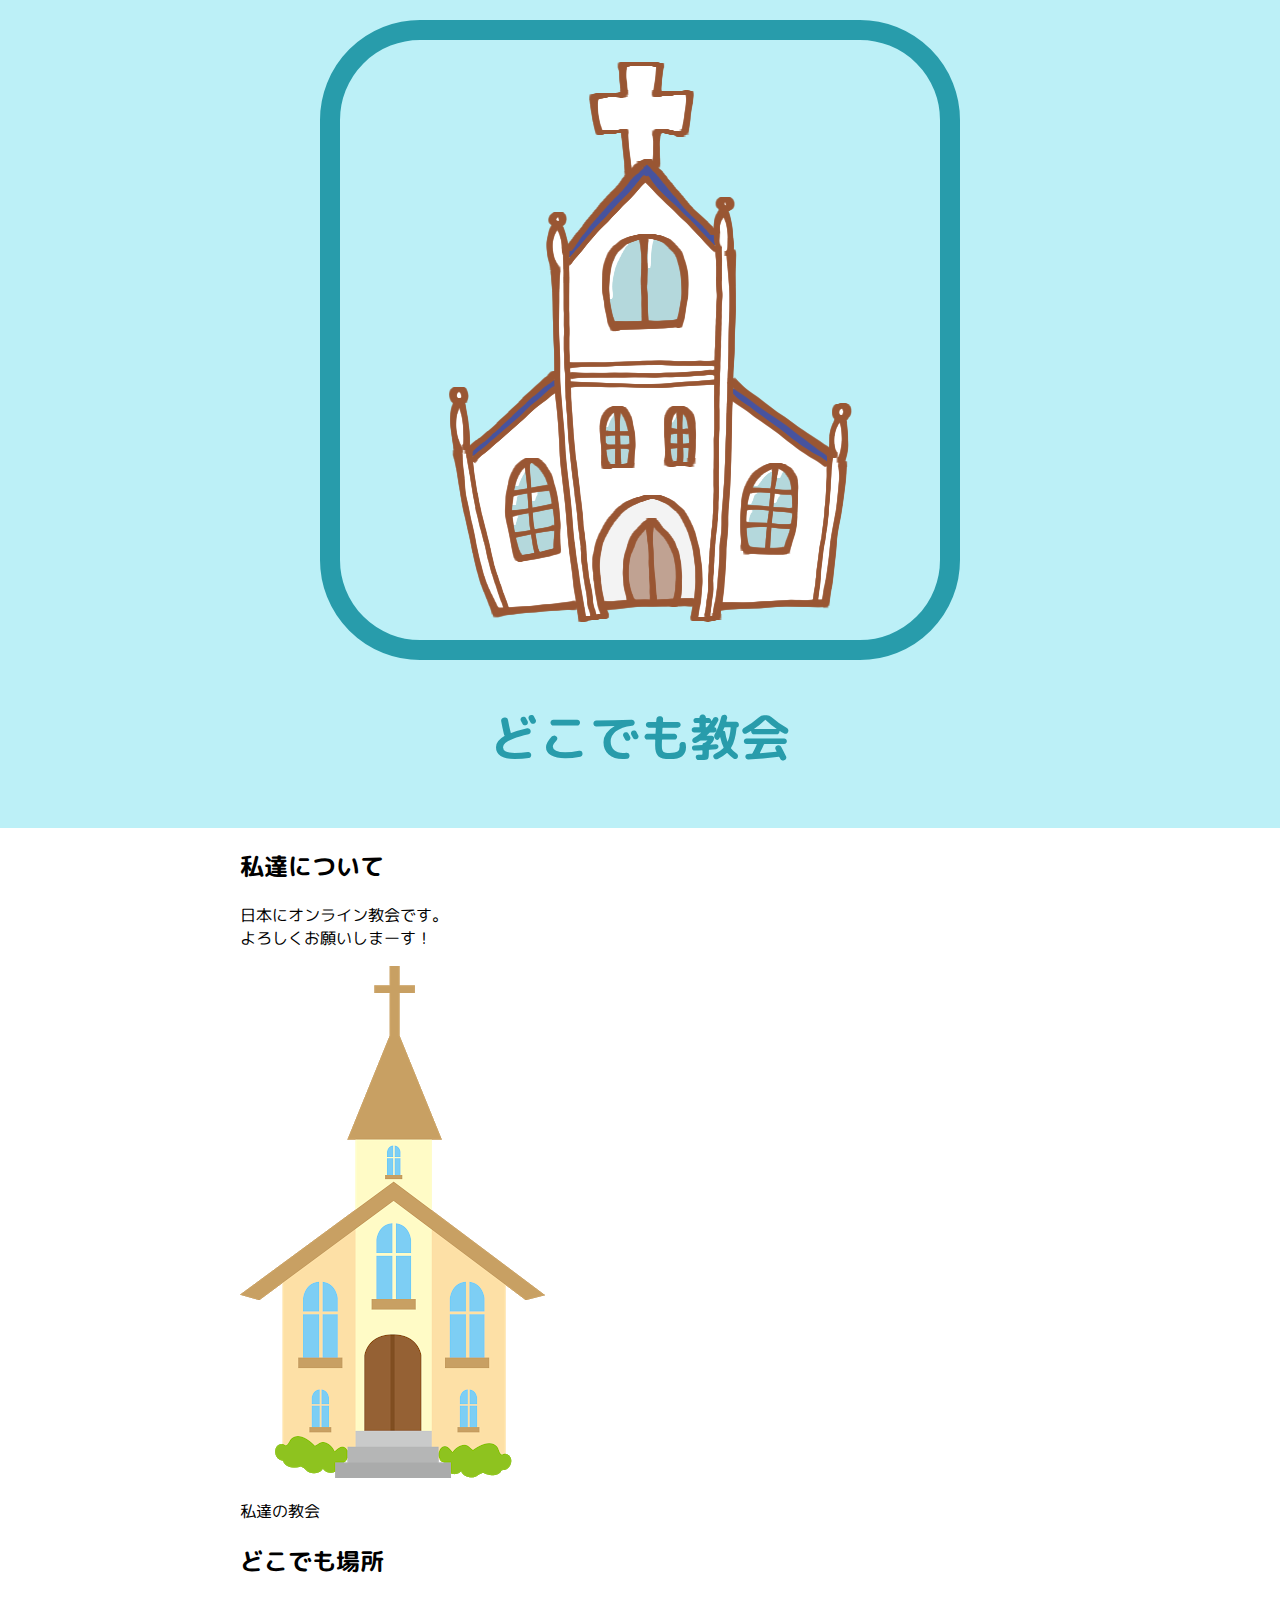
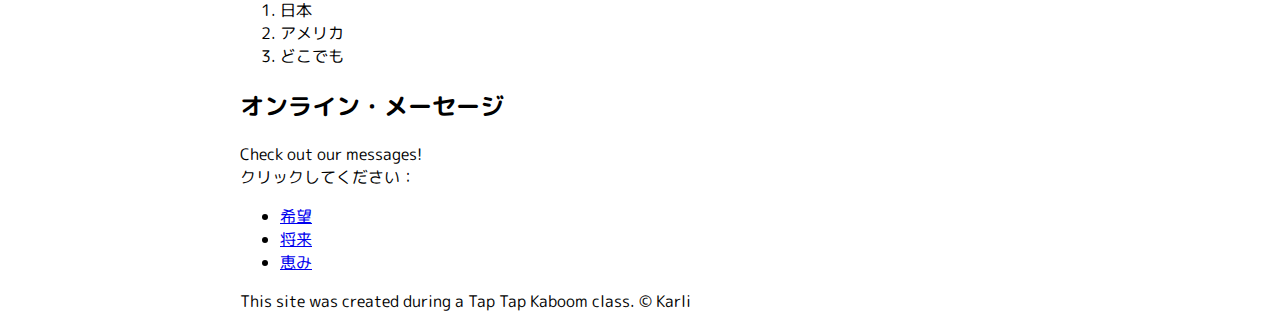
<file: index.html>
<!DOCTYPE html>
<html>
<head>
	<title>どこでも教会</title>
	<link rel="icon" href="img/kyoukai.jpeg">
	<link href="https://fonts.googleapis.com/css2?family=M+PLUS+Rounded+1c:wght@800&display=swap" rel="stylesheet">
	<link rel="stylesheet" type="text/css" href="css/kyoukai.css">
</head>
<body>
	<!-- header elemnet-->
<header>
	<img src="img/kyoukai.jpeg">
	<h1>どこでも教会</h1>
</header>

<!-- main element -->
<main>
	<h2>私達について</h2>
	<p>日本にオンライン教会です。<br>
	よろしくお願いしまーす！	</p>
	<img src="img/kyoukai-big.jpeg">
	<p>私達の教会	</p>
	<h2>どこでも場所</h2>

	<!-- Places -->
	<ol>
		<li>日本</li>
		<li>アメリカ</li>
		<li>どこでも</li>
			</ol>

			<!-- Messages-->
			<h2>オンライン・メーセージ</h2>
			<p>Check out our messages!<br>
			クリックしてください：</p>
			<ul>
				<li><a target="_blank" href="https://www.biblegateway.com/passage/?search=Psalm+71%3A5&version=NIV">希望</a></li>
				<li><a target="_blank" href="https://www.biblegateway.com/passage/?search=Jeremiah+29%3A11&version=NIV">将来</a></li>
				<li><a target="_blank" href="https://www.biblegateway.com/passage/?search=2+Corinthians+12%3A9&version=NIV">恵み</a></li>
			</ul>

			<!-- Footer Element -->

			<footer>
				<p>This site was created during a Tap Tap Kaboom class. &copy; Karli
				</p>
			</footer>

</main>

</body>
</html>
</file>
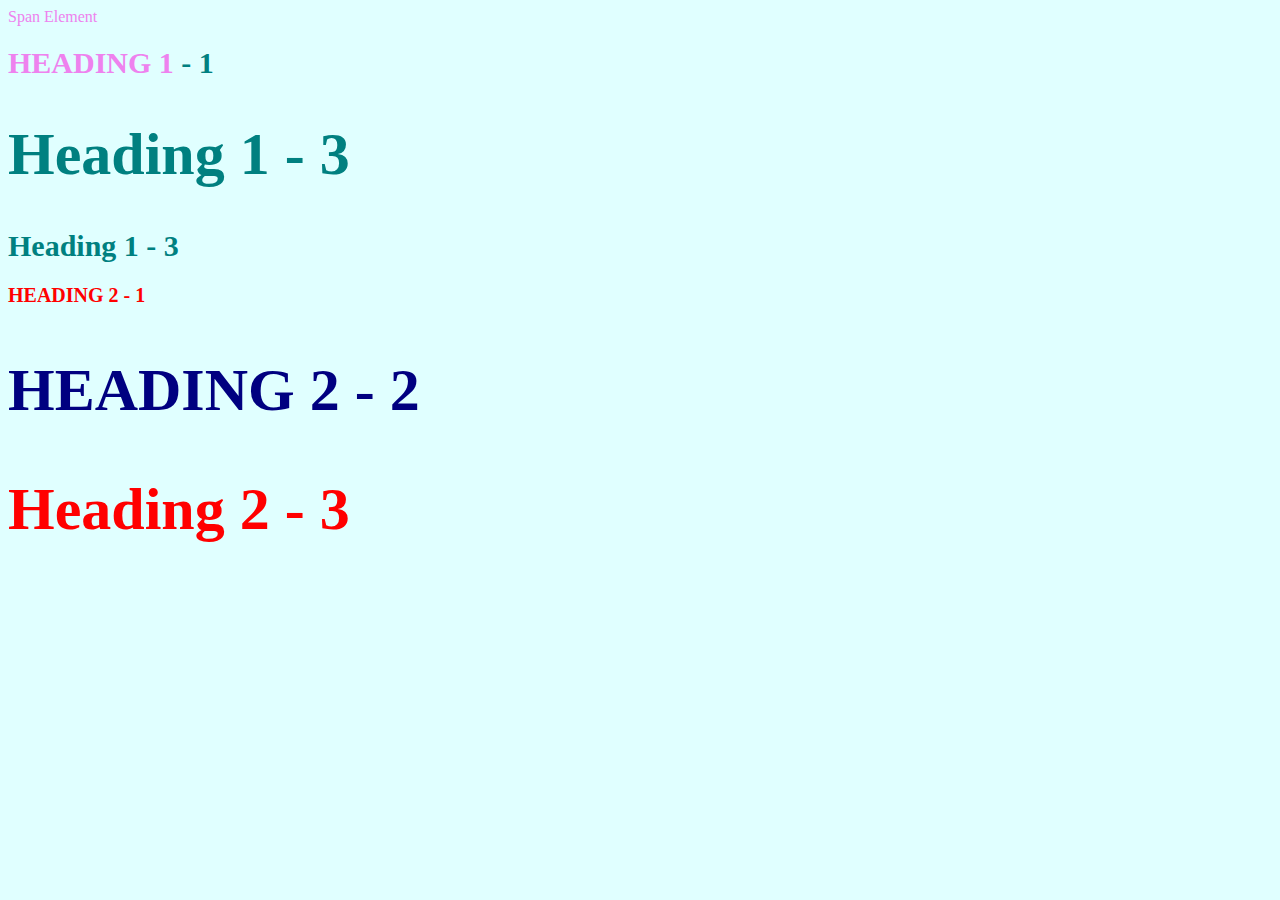
<file: style test.html>
<!DOCTYPE html>
<html>
<head>
	<title>Style test</title>
	<link rel="stylesheet" type="text/css" href="css/test.css">


</head>
<body>
<span>Span Element</span>
<h1 class="uppercase" ><span>Heading 1</span> - 1</h1>
<h1 class="big" >Heading 1 - 3</h1>
<h1 >Heading 1 - 3</h1>
<h2 class="uppercase"  >Heading 2 - 1</h2>
<h2 class="big uppercase">Heading 2 - 2</h2>
<h2 class="big">Heading 2 - 3</h2>

</body>
</html>
</file>
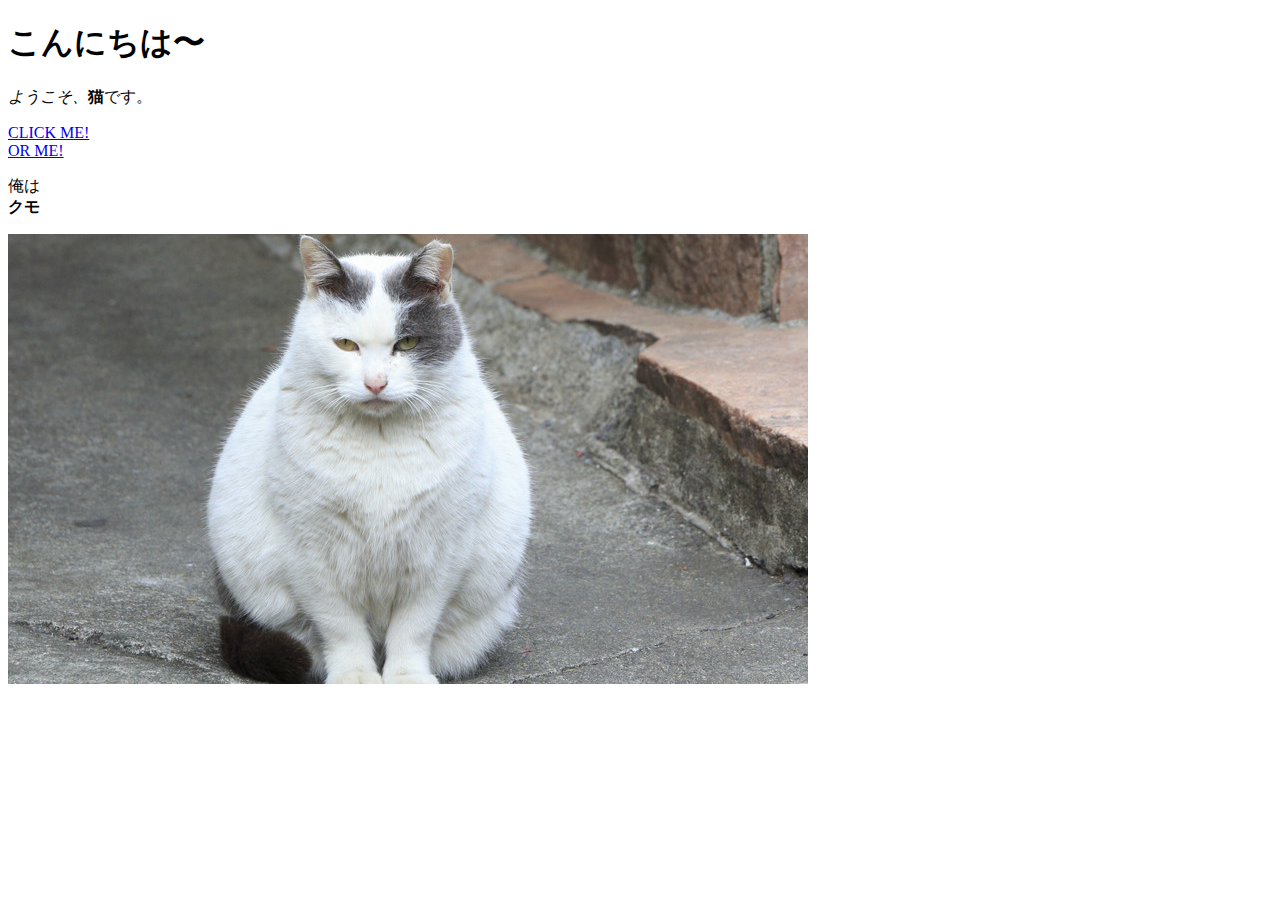
<file: test.html>
<!DOCTYPE html>
<html>
<head>
	<title>TEST PAGE!!</title>
</head>
<body>
	<h1> こんにちは〜</h1>
	<p><i>ようこそ、</i><b>猫</b>です。</p>
	<a href="https://google.com"target="_blank"title="Let's go to google!">CLICK ME!</a> <br>
	<a href="https://google.com"target="_blank"title="Really though, let's go to Google!">OR ME!</a>
	<p>俺は<br><b>クモ</b></p>
	<img src="img/cat.jpeg">
</body>
</html>
</file>
<file: css/kyoukai.css>
body{
	margin:0;
	font-family: 'M PLUS Rounded 1c', sans-serif;
	}

header{
	background-color: #BCF0F7;
	text-align: center;
	padding-top: 20px; 
	padding-bottom: 20px;
}

h1, h2 {
	font-family: 'M PLUS Rounded 1c', sans-serif;
}

header h1 {
	color: #289CAB;
	font-size: 50px;

}

header img {
	    border-radius: 100px;
    border: 20px solid #289CAB;
}


main{
	max-width: 800px;
	margin: 0 auto;
	padding: 0 20px;
}

main img{
	max-width: 100%;
}
</file>
<file: css/test.css>
body{
	background-color: lightcyan;
}

h1 {
	font-size: 30px;
	color: teal;
}

h2{
	color: red;
	font-size: 20px;
}

.big{
	font-size: 60px;
}
.uppercase{
	text-transform: uppercase;
}
.big.uppercase{
	color: navy;

}
span{
	color:violet;
}
</file>
